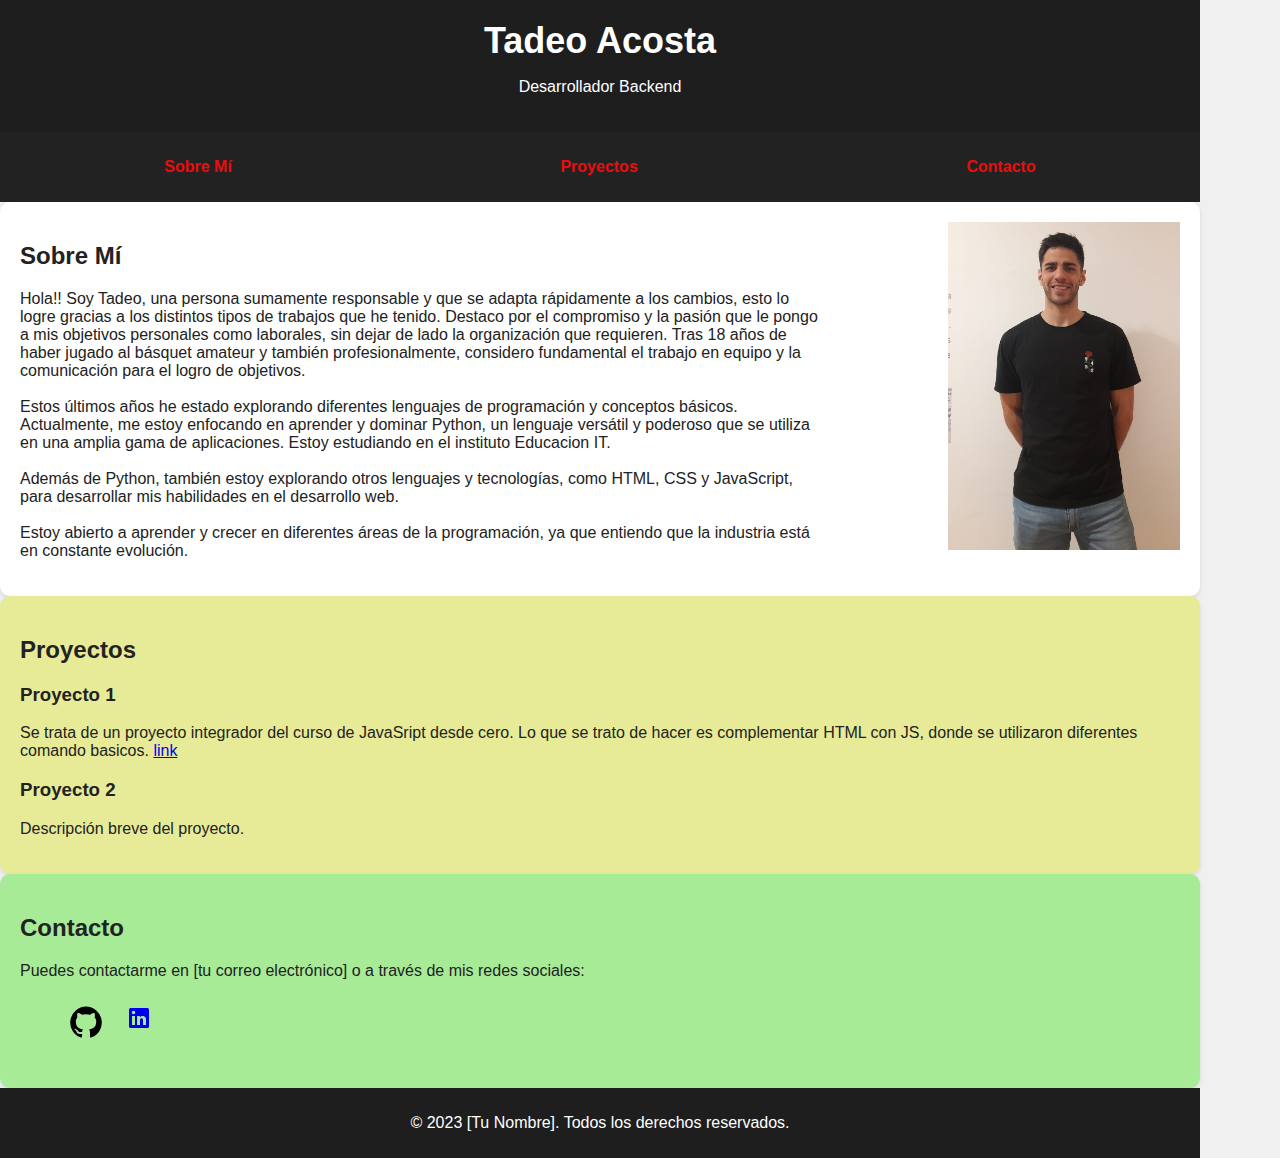
<file: index.html>
<!DOCTYPE html>
<html lang="es">
<head>
    <!-- Definición del tipo de documento y el idioma -->
    <meta charset="UTF-8">
    <meta name="viewport" content="width=device-width, initial-scale=1.0">
    <!-- Configuración del metadato para el viewport y la codificación de caracteres -->
    <title>Acosta Tadeo - Portafolio</title>
    <!-- Título de la pestaña del navegador -->
    <link rel="stylesheet" href="styles.css"> <!-- Enlaza tu archivo de estilos CSS aquí -->
    <!-- Enlace a tu archivo CSS para aplicar estilos personalizados -->
</head>
<body>
    <!-- Cuerpo de la página -->

    <!-- Encabezado -->
    <header>
        <h1>Tadeo Acosta</h1>
        <p>Desarrollador Backend</p>
    </header>

    <!-- Navegación -->
    <nav>
        <ul class ="menu">
            <li><a href="#sobre-mi">Sobre Mí</a></li>
            <li><a href="#proyectos">Proyectos</a></li>
            <li><a href="#contacto">Contacto</a></li>
        </ul>
    </nav>

    <!-- Sección "Sobre Mí" -->
    <section class="basketball-theme" id="sobre-mi">
        <img class="img">
        <img src="imag/9f557d39-5a1e-4a74-9bcf-1f4a8fc2086e (1).JPG" alt=“MiPresentacion >
        </img>
        <h2>Sobre Mí</h2>
        <p>Hola!! Soy Tadeo, una persona sumamente responsable y que se adapta rápidamente a los cambios, esto lo logre gracias
            a los distintos tipos de trabajos que he tenido. Destaco por el compromiso y la pasión que le pongo a mis
            objetivos personales como laborales, sin dejar de lado la organización que requieren.
            Tras 18 años de haber jugado al básquet amateur y también profesionalmente, considero fundamental el
            trabajo en equipo y la comunicación para el logro de objetivos.<br><br>
            Estos últimos años he estado explorando diferentes lenguajes de programación y conceptos básicos. 
            Actualmente, me estoy enfocando en aprender 
            y dominar Python, un lenguaje versátil y poderoso que se utiliza en una amplia gama de aplicaciones. 
            Estoy estudiando en el instituto Educacion IT.<br><br>

            Además de Python, también estoy explorando otros lenguajes y tecnologías, como HTML, CSS y JavaScript,
             para desarrollar mis habilidades en el desarrollo web. <br><br> Estoy abierto a aprender y crecer en diferentes áreas de la programación, ya que entiendo que la industria está en constante evolución.</p>
    </section>

    <!-- Sección "Proyectos" -->
    <section class="proyectos" id="proyectos">
        <h2>Proyectos</h2>
        <div class="proyecto">
            <h3>Proyecto 1</h3>
            <p>Se trata de un proyecto integrador del curso de JavaSript desde cero. Lo que se trato de hacer es
                complementar HTML con JS, donde se utilizaron diferentes comando basicos.
                <a href="http://tadeoacosta.me/IntegradorJSeducacioIT/"> link</a>
            </p>
        </div>
        <div class="proyecto">
            <h3>Proyecto 2</h3>
            <p>Descripción breve del proyecto.</p>
        </div>
        <!-- Agrega más proyectos aquí -->
    </section>

    <!-- Sección "Contacto" -->
    <section class="contacto" id="contacto">
        <h2>Contacto</h2>
        
        <p>Puedes contactarme en [tu correo electrónico] o a través de mis redes sociales:</p>
        
        
        <ul>
            <li>
                <a href="https://github.com/tadeo14" target="_blank" rel="noopener noreferrer" class="github-link">
                    <svg aria-hidden="true" height="16" viewBox="0 0 16 16" version="1.1" width="16" data-view-component="true" class="octicon octicon-mark-github">
                    <path fill-rule="evenodd" d="M8 .25a8.007 8.007 0 00-2.53 15.56c.4.07.55-.17.55-.38 0-.19-.01-.82-.01-1.49-2.01 .37-2.53-.49-2.69-.94-.09-.23-.48-.94-.82-1.13-.28-.15-.68-.52-.01-.53.63-.01 1.08.58 1.23.82.72 1.21 1.87.87 2.33.66.07-.52.28-.87.51-1.07-1.78-.2-3.64-.89-3.64-3.95 0-.87.31-1.59.82-2.15-.08-.2-.36-1.02.08-2.12 0 0 .67-.21 2.2.82.64-.18 1.32-.27 2-.27.68 0 1.36.09 2.00.27 1.53-1.04 2.20-.82 2.20-.82.44 1.10.16 1.92.08 2.12.51.56.82 1.27.82 2.15 0 3.07-1.87 3.75-3.65 3.95.29.25.54.73.54 1.48 0 1.07-.01 1.93-.01 2.20 0 .21.15.46.55.38A8.007 8.007 0 008 .25" fill="#000000"></path>
                    </svg>
                </a>
            </li>
            <li>
                <a href="https://www.linkedin.com/in/tadeo-acosta-2805421a0/" target="_blank">
                  <svg xmlns="http://www.w3.org/2000/svg" viewBox="0 0 24 24" data-supported-dps="24x24" fill="currentColor" class="mercado-match" width="24" height="24" focusable="false">
                  <path d="M20.5 2h-17A1.5 1.5 0 002 3.5v17A1.5 1.5 0 003.5 22h17a1.5 1.5 0 001.5-1.5v-17A1.5 1.5 0 0020.5 2zM8 19H5v-9h3zM6.5 8.25A1.75 1.75 0 118.3 6.5a1.78 1.78 0 01-1.8 1.75zM19 19h-3v-4.74c0-1.42-.6-1.93-1.38-1.93A1.74 1.74 0 0013 14.19a.66.66 0 000 .14V19h-3v-9h2.9v1.3a3.11 3.11 0 012.7-1.4c1.55 0 3.36.86 3.36 3.66z"></path>
                  </svg>
                </a>
            </li>
            
            <!-- Agrega más enlaces a tus redes sociales si lo deseas -->
        </ul>
    </section>

    <!-- Pie de página -->
    <footer class="footer">
        
        <p>&copy; 2023 [Tu Nombre]. Todos los derechos reservados.</p>
    </footer>
</body>
</html>
</file>
<file: styles.css>
.menu {
    list-style: none; /* Quita los marcadores de lista */
    display: flex; /* Cambia el diseño a flexbox */
    justify-content: space-around;
    padding: 0; /* Quita el relleno predeterminado de la lista */
}

/* Estilo para los enlaces en la lista */
.menu a {
    text-decoration: none;
    color: #e90e0e; /* Cambia el color del texto a tu elección */
    font-weight: bold;
}
img { 
    width: 20%;
    height: 30%;
    float: right;
}
section {
    padding: 40px 0;
    
}
.proyectos {
    background-color: #e7eb97;
    color: #222;
    border-radius: 10px;
    padding: 20px;
    box-shadow: 0 2px 4px rgba(0, 0, 0, 0.1);
     
}
.github-link svg {
    margin-right: 5px;
    height: 32px;
    width:32px ;
}

.contacto {
    background-color: #a7eb97;
    color: #222;
    border-radius: 10px;
    padding: 20px;
    box-shadow: 0 2px 4px rgba(0, 0, 0, 0.1);
}
.contacto ul { 
    display: flex;
}
.contacto li {
    
    list-style: none;
    margin: 10px;
   
}
body {
    font-family: Arial, sans-serif;
    background-color: #f0f0f0;
    margin: 0;
    padding: 0;
    max-width: 1200px; /* Ancho máximo del contenedor */
}
header {
    background-color: #1e1e1e;
    color: white;
    text-align: center;
    padding: 20px;
}
header h1 {
    font-size: 36px;
    margin: 0;
}
/* Navegación */
nav {
    background-color: #222;
    color: white;
    padding: 10px 0;
    text-align: center;
}
.basketball-theme p {
    max-width: 800px;
}
.basketball-theme {
    background-color: #fff;
    color: #222;
    border-radius: 10px;
    padding: 20px;
    box-shadow: 0 2px 4px rgba(0, 0, 0, 0.1);
    
}
/* Pie de página */
footer {
    background-color: #1e1e1e;
    color: white;
    text-align: center;
    padding: 10px 0;
}
/* Estilos adicionales */
a:hover {
    color: #FF5733; /* Color naranja para enlaces al pasar el mouse */
}
</file>
